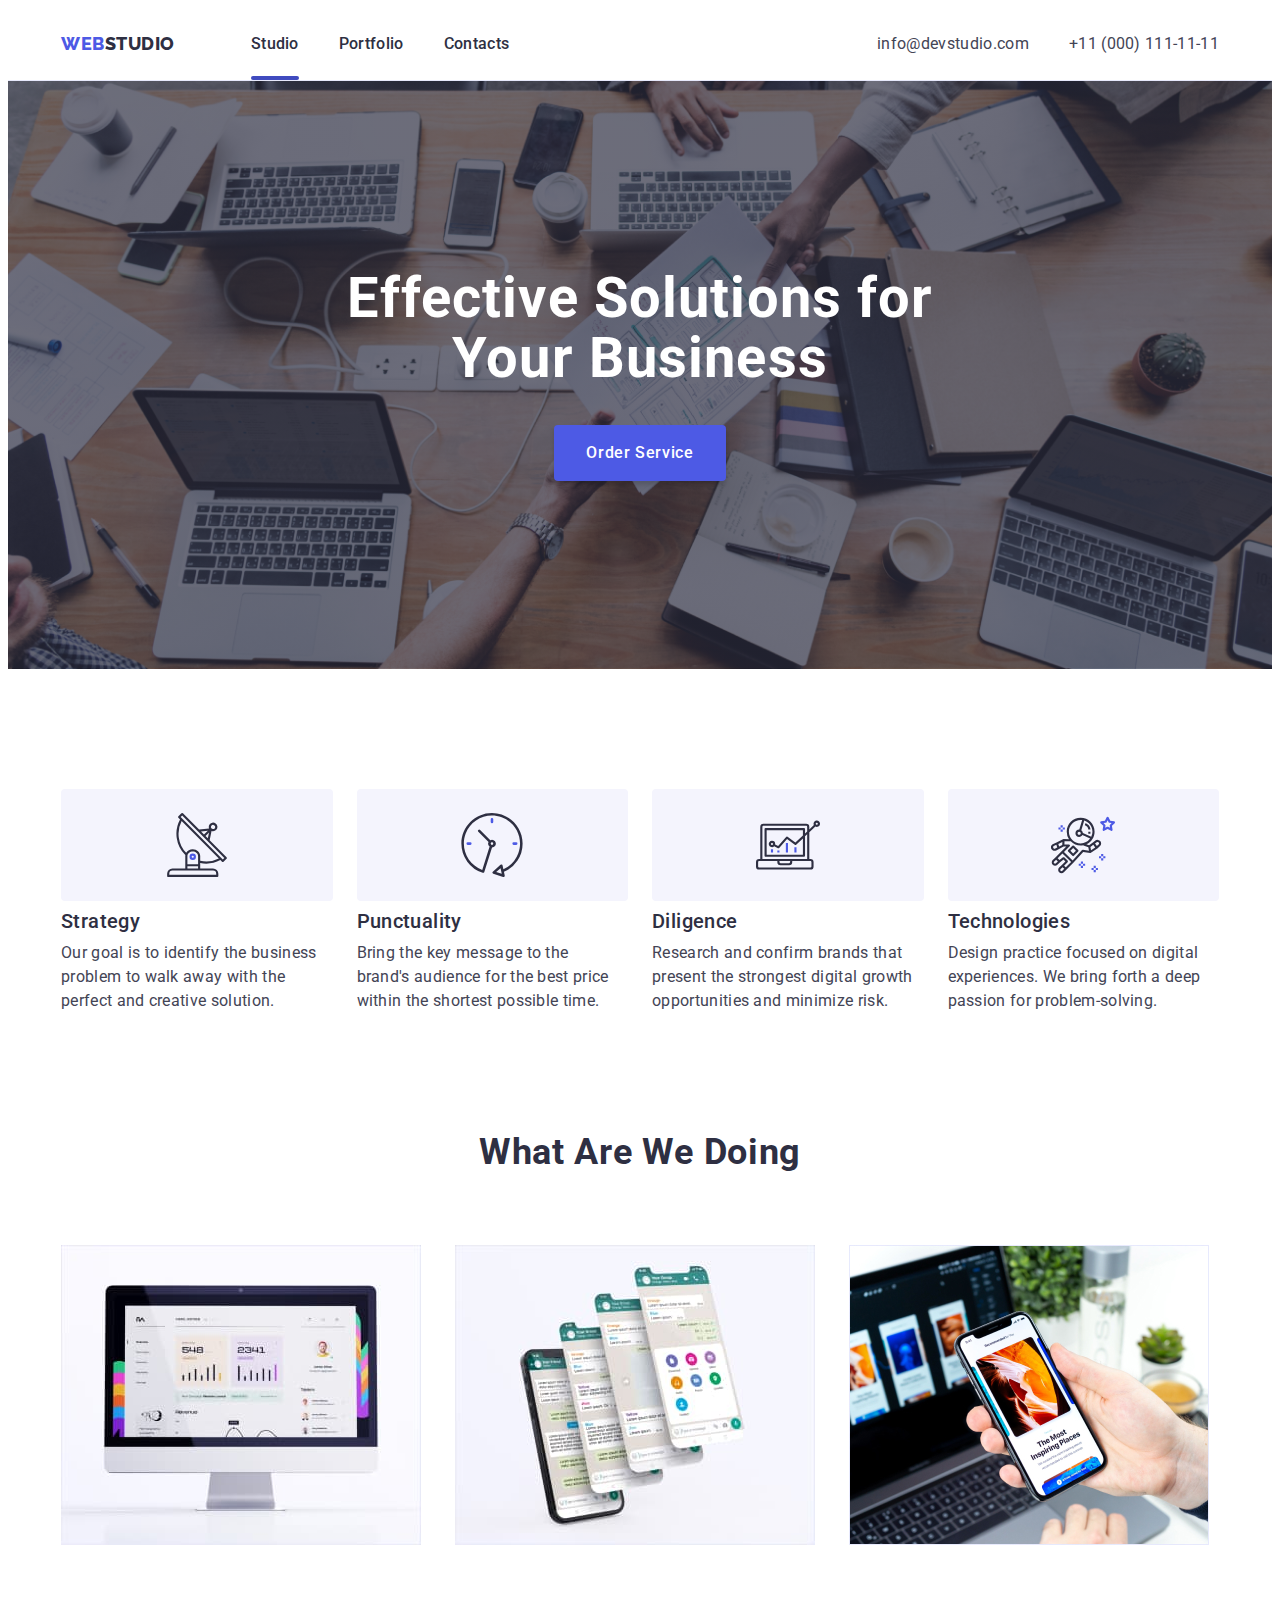
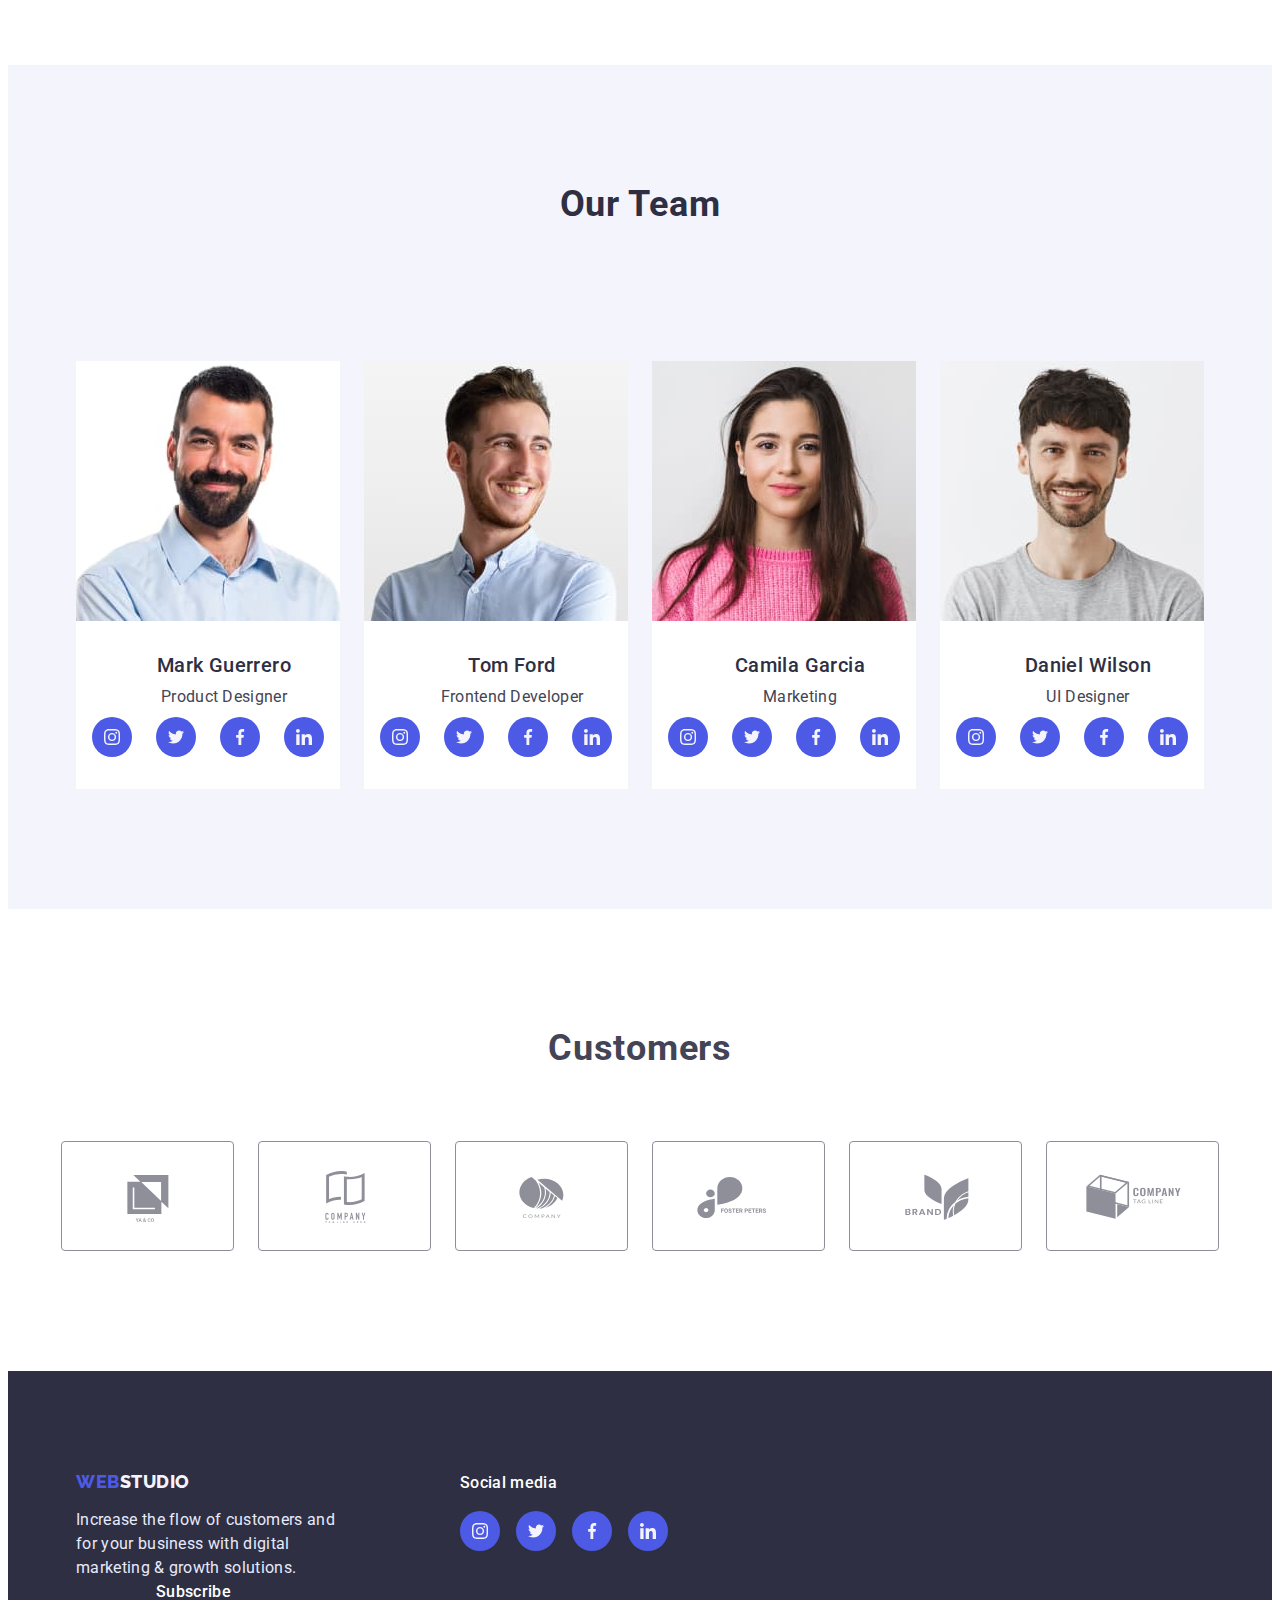
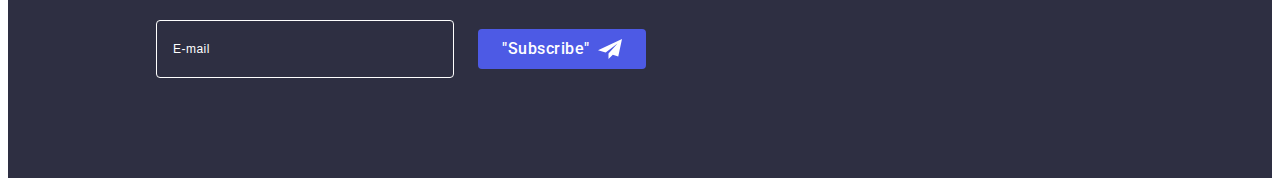
<file: index.html>
<!DOCTYPE html>
<html lang="en">

<head>
    <meta charset="UTF-8">
    <meta http-equiv="X-UA-Compatible" content="IE=edge">
    <meta name="viewport" content="width=device-width, initial-scale=1.0">
    <title>WebStudio</title>
    <link rel="preconnect" href="https://fonts.googleapis.com">
    <link rel="preconnect" href="https://fonts.gstatic.com" crossorigin>
    <link
        href="https://fonts.googleapis.com/css2?family=Raleway:wght@800&family=Roboto:wght@400;500;700;900&display=swap"
        rel="stylesheet" />
    <link rel="stylesheet" href="https://cdnjs.cloudflare.com/ajax/libs/modern-normalize/1.1.0/modern-normalize.min.css"
        integrity="sha512-wpPYUAdjBVSE4KJnH1VR1HeZfpl1ub8YT/NKx4PuQ5NmX2tKuGu6U/JRp5y+Y8XG2tV+wKQpNHVUX03MfMFn9Q=="
        crossorigin="anonymous" referrerpolicy="no-referrer" />
    <link href="./css/styles.css" rel="stylesheet">
    <link href="./css/media.css" rel="stylesheet">
</head>

<body>
    <header class="header">
        <div class="conteiner header-conteiner">
            <nav class="header-nav">
                <a class="logo-web link" href="./index.html">Web<span class="logo-studio">Studio</span></a>
                <ul class="header-list list ">
                    <li class="header-link link ">
                        <a class="pages link line" href="./index.html">Studio</a>
                    </li>
                    <li class="header-link link ">
                        <a class="pages link" href="./portfolio.html">Portfolio</a>
                    </li>
                    <li class="header-link link ">
                        <a class="pages link" href="">Contacts</a>
                    </li>
                </ul>
            </nav>
            <address class="header-list">

                <ul class="header-address-list list">
                    <li class="header-address">
                        <a class="header-item link" href="mailto:info@devstudio.com">info@devstudio.com</a>
                    </li>
                    <li class="header-address-">
                        <a class="header-item link" href="tel:+110001111111">+11 (000) 111-11-11</a>
                    </li>
                </ul>

            </address>
            <button type="button" class="js-open-menu js-open">
                <svg class="menu-open-icon" width="32" height="22">
                    <use href="./images/hw4.svg#icon-mob-menu"></use>
                </svg>
            </button>
        </div>
        <div class="mob-menu js-menu-container">
            <button type="button" class="menu-close-btn js-close-menu">
                <svg class="menu-close-icon" width="24" height="24">
                    <use href="./images/hw4.svg#icon-x"></use>
                </svg>
            </button>
            <ul class="mob-menu-list list ">
                <li class="mob-menu-link link ">
                    <a class="mob-menu-pages link" href="./index.html">Studio</a>
                </li>
                <li class="mob-menu-link link ">
                    <a class="mob-menu-pages link" href="./portfolio.html">Portfolio</a>
                </li>
                <li class="mob-menu-link link ">
                    <a class="mob-menu-pages link" href="">Contacts</a>
                </li>
            </ul>

            <div>
                <ul class="mob-menu-address-list list">

                    <li class="mob-menu-address">
                        <a class="mob-menu-item-tel link" href="tel:+110001111111">+11 (000) 111-11-11</a>
                    </li>
                    <li class="mob-menu-address">
                        <a class="mob-menu-item-mail link" href="mailto:info@devstudio.com">info@devstudio.com</a>
                    </li>
                </ul>
                <ul class="mob-menu-soc-list list">
                    <li class="mob-menu-soc-item">
                        <a href="" class="mob-menu-soc-link link">
                            <svg width="16" height="16" class="mob-menu-soc-icon">
                                <use href="./images/hw4.svg#icon-instagram"></use>
                            </svg>
                        </a>
                    </li>
                    <li class="mob-menu-soc-item">
                        <a href="" class="mob-menu-soc-link link">
                            <svg width="16" height="16" class="mob-menu-soc-icon">
                                <use href="./images/hw4.svg#icon-twitter"></use>
                            </svg>
                        </a>
                    </li>
                    <li class="mob-menu-soc-item">
                        <a href="" class="mob-menu-soc-link link">
                            <svg width="16" height="16" class="mob-menu-soc-icon">
                                <use href="./images/hw4.svg#icon-facebook"></use>
                            </svg>
                        </a>
                    </li>
                    <li class="mob-menu-soc-item">
                        <a href="" class="mob-menu-soc-link link">
                            <svg width="16" height="16" class="mob-menu-soc-icon">
                                <use href="./images/hw4.svg#icon-linkedin"></use>
                            </svg>
                        </a>
                    </li>
                </ul>
            </div>
        </div>
    </header>

    <main>
        <section class="hero">
            <div class="conteiner hero-conteiner">
                <h1 class="hero-title">Effective Solutions for Your Business</h1>
                <button class="hero-btn" data-modal-open type="button">Order Service</button>
            </div>
        </section>
        <section class="advantage section">
            <div class="conteiner advantage-conteiner">
                <h2 hidden class="advantage">advantage</h2>
                <ul class="advantage-list list">
                    <li class="advantage-item list ">
                        <div class="advantage-box">
                            <svg width="64" height="64" class="advantage-icon">
                                <use href="./images/hw4.svg#icon-advantage1"></use>
                            </svg>
                        </div>
                        <h3 class="advantage-title">Strategy</h3>
                        <p class="advantage-text">Our goal is to identify the business
                            problem to walk away with the perfect and creative solution.</p>
                    </li>
                    <li class="advantage-item list">
                        <div class="advantage-box">
                            <svg width="64" height="64">
                                <use href="./images/hw4.svg#icon-advantage3"></use>
                            </svg>
                        </div>
                        <h3 class="advantage-title">Punctuality</h3>
                        <p class="advantage-text"> Bring the key message to the brand's audience for the best price
                            within
                            the shortest possible
                            time.
                        </p>
                    </li>
                    <li class="advantage-item list">
                        <div class="advantage-box">
                            <svg width="64" height="64">
                                <use href="./images/hw4.svg#icon-advantage4"></use>
                            </svg>
                        </div>
                        <h3 class="advantage-title">Diligence</h3>
                        <p class="advantage-text">Research and confirm brands that present the strongest digital
                            growth
                            opportunities and minimize
                            risk.
                        </p>
                    </li>

                    <li class="advantage-item list">
                        <div class="advantage-box">
                            <svg width="64" height="64">
                                <use href="./images/hw4.svg#icon-advantage2"></use>
                            </svg>
                        </div>
                        <h3 class="advantage-title">Technologies</h3>
                        <p class="advantage-text">Design practice focused on digital experiences. We bring forth a
                            deep
                            passion for
                            problem-solving.
                        </p>
                    </li>
                </ul>
            </div>
        </section>
        <section class="our-work section">
            <div class="conteiner">
                <h2 class="our-work-title">What are we doing</h2>

                <ul class="our-work list">
                    <li class="our-work-item">
                        <picture>
                            <source srcset="./images/img1.jpg 1x, /images/img1-2x-min.jpg 2x"
                                media="(min-width: 1158px)" />
                        </picture>
                        <img src="./images/img1.jpg" alt="monitor" width="360" height="300">
                    </li>
                    <li class="our-work-item">
                        <picture>
                            <source srcset="./images/img2.jpg 1x, /images/img2-2x-min.jpg 2x"
                                media="(min-width: 1158px)" />
                        </picture>
                        <img src="./images/img2.jpg" alt="picture with phone" width="360" height="300">
                    </li>
                    <li class="our-work-item">
                        <picture>
                            <source srcset="./images/img3.jpg 1x, /images/img3-2x-min.jpg 2x"
                                media="(min-width: 1158px)" />
                        </picture>
                        <img src="./images/img3.jpg" alt="smartphone and computer" width="360" height="300">
                    </li>
                </ul>
            </div>
        </section>
        <section class="team section">
            <div class="team conteiner">
                <h2 class="team-title">Our Team</h2>
                <ul class="team-list list">
                    <li class="team-item">
                        <img src="./images/img4.jpg" alt="Product Designer" width="264" height="260">
                        <div class="team-card-text">
                            <h3 class="team-caption">Mark Guerrero</h3>
                            <p class="team-text">Product Designer</p>
                            <ul class="team-soc-list list">
                                <li class="team-soc-item">
                                    <a href="" class="team-soc-link link">
                                        <svg width="16" height="16" class="team-soc-icon">
                                            <use href="./images/hw4.svg#icon-instagram"></use>
                                        </svg>
                                    </a>
                                </li>
                                <li class="team-soc-item">
                                    <a href="" class="team-soc-link link">
                                        <svg width="16" height="16" class="team-soc-icon">
                                            <use href="./images/hw4.svg#icon-twitter"></use>
                                        </svg>
                                    </a>
                                </li>
                                <li class="team-soc-item">
                                    <a href="" class="team-soc-link link">
                                        <svg width="16" height="16" class="team-soc-icon">
                                            <use href="./images/hw4.svg#icon-facebook"></use>
                                        </svg>
                                    </a>
                                </li>
                                <li class="team-soc-item">
                                    <a href="" class="team-soc-link link">
                                        <svg width="16" height="16" class="team-soc-icon">
                                            <use href="./images/hw4.svg#icon-linkedin"></use>
                                        </svg>
                                    </a>
                                </li>
                            </ul>
                        </div>
                    </li>
                    <li class="team-item">
                        <img src="./images/img5.jpg" alt="Frontend Developer" width="264" height="260">
                        <div class="team-card-text">
                            <h3 class="team-caption">Tom Ford</h3>
                            <p class="team-text">Frontend Developer</p>
                            <ul class="team-soc-list list">
                                <li class="team-soc-item">
                                    <a href="" class="team-soc-link link">
                                        <svg width="16" height="16" class="team-soc-icon">
                                            <use href="./images/hw4.svg#icon-instagram"></use>
                                        </svg>
                                    </a>
                                </li>
                                <li class="team-soc-item">
                                    <a href="" class="team-soc-link link">
                                        <svg width="16" height="16" class="team-soc-icon">
                                            <use href="./images/hw4.svg#icon-twitter"></use>
                                        </svg>
                                    </a>
                                </li>
                                <li class="team-soc-item">
                                    <a href="" class="team-soc-link link">
                                        <svg width="16" height="16" class="team-soc-icon">
                                            <use href="./images/hw4.svg#icon-facebook"></use>
                                        </svg>
                                    </a>
                                </li>
                                <li class="team-soc-item">
                                    <a href="" class="team-soc-link link">
                                        <svg width="16" height="16" class="team-soc-icon">
                                            <use href="./images/hw4.svg#icon-linkedin"></use>
                                        </svg>
                                    </a>
                                </li>
                            </ul>
                        </div>
                    </li>
                    <li class="team-item">
                        <img src="./images/img6.jpg" alt="Marketing" width="264" height="260">
                        <div class="team-card-text">
                            <h3 class="team-caption">Camila Garcia</h3>
                            <p class="team-text">Marketing</p>
                            <ul class="team-soc-list list">
                                <li class="team-soc-item">
                                    <a href="" class="team-soc-link link">
                                        <svg width="16" height="16" class="team-soc-icon">
                                            <use href="./images/hw4.svg#icon-instagram"></use>
                                        </svg>
                                    </a>
                                </li>
                                <li class="team-soc-item">
                                    <a href="" class="team-soc-link link">
                                        <svg width="16" height="16" class="team-soc-icon">
                                            <use href="./images/hw4.svg#icon-twitter"></use>
                                        </svg>
                                    </a>
                                </li>
                                <li class="team-soc-item">
                                    <a href="" class="team-soc-link link">
                                        <svg width="16" height="16" class="team-soc-icon">
                                            <use href="./images/hw4.svg#icon-facebook"></use>
                                        </svg>
                                    </a>
                                </li>
                                <li class="team-soc-item">
                                    <a href="" class="team-soc-link link">
                                        <svg width="16" height="16" class="team-soc-icon">
                                            <use href="./images/hw4.svg#icon-linkedin"></use>
                                        </svg>
                                    </a>
                                </li>
                            </ul>
                        </div>
                    </li>
                    <li class="team-item">
                        <img src="./images/img7.jpg" alt="UI Designer" width="264" height="260">
                        <div class="team-card-text">
                            <h3 class="team-caption">Daniel Wilson</h3>
                            <p class="team-text">UI Designer</p>
                            <ul class="team-soc-list list">
                                <li class="team-soc-item">
                                    <a href="" class="team-soc-link link">
                                        <svg width="16" height="16" class="team-soc-icon">
                                            <use href="./images/hw4.svg#icon-instagram"></use>
                                        </svg>
                                    </a>
                                </li>
                                <li class="team-soc-item">
                                    <a href="" class="team-soc-link link">
                                        <svg width="16" height="16" class="team-soc-icon">
                                            <use href="./images/hw4.svg#icon-twitter"></use>
                                        </svg>
                                    </a>
                                </li>
                                <li class="team-soc-item">
                                    <a href="" class="team-soc-link link">
                                        <svg width="16" height="16" class="team-soc-icon">
                                            <use href="./images/hw4.svg#icon-facebook"></use>
                                        </svg>
                                    </a>
                                </li>
                                <li class="team-soc-item">
                                    <a href="" class="team-soc-link link">
                                        <svg width="16" height="16" class="team-soc-icon">
                                            <use href="./images/hw4.svg#icon-linkedin"></use>
                                        </svg>
                                    </a>
                                </li>
                            </ul>
                        </div>
                    </li>
                </ul>
            </div>
        </section>
        <section class="customers section">
            <div class="conteiner">
                <h2 class="customers-title">Customers</h2>
                <ul class="customers-list list">

                    <li class="customers-item">
                        <a class="customers-link link" href="">
                            <svg class="customers-icon" width="104" height="56">
                                <use href="./images/hw4.svg#icon-logo2c"></use>
                            </svg>

                        </a>
                    </li>
                    <li class="customers-item">
                        <a class="customers-link link" href="">
                            <svg class="customers-icon" width="104" height="56">
                                <use href="./images/hw4.svg#icon-logo3c"></use>
                            </svg>

                        </a>
                    </li>
                    <li class="customers-item">
                        <a class="customers-link link" href="">
                            <svg class="customers-icon" width="104" height="56">
                                <use href="./images/hw4.svg#icon-logo4c"></use>
                            </svg>

                        </a>
                    </li>
                    <li class="customers-item">
                        <a class="customers-link link" href="">
                            <svg class="customers-icon" width="104" height="56">
                                <use href="./images/hw4.svg#icon-logo5c"></use>
                            </svg>

                        </a>
                    </li>
                    <li class="customers-item">
                        <a class="customers-link link" href="">
                            <svg class="customers-icon" width="104" height="56">
                                <use href="./images/hw4.svg#icon-logo6c"></use>
                            </svg>

                        </a>
                    </li>
                    <li class="customers-item">
                        <a class="customers-link link" href="">
                            <svg class="customers-icon" width="104" height="56">
                                <use href="./images/hw4.svg#icon-logo7c"></use>
                            </svg>

                        </a>
                    </li>


                </ul>
            </div>
        </section>
    </main>

    <footer class="footer">
        <div class="conteiner footer-conteiner">
            <div class="footer-logo-box ">
                <a class="footer-logo-web link" href="./index.html">Web<span
                        class="footer-logo-studio link">Studio</span>
                </a>
                <p class="footer-text">Increase the flow of customers and <br> for your business with digital <br>
                    marketing & growth solutions.
                </p>
            </div>
            <div class="footer-social">
                <p class="footer-social-text">Social media</p>
                <ul class="footer-social-list list">
                    <li class="footer-social-item">
                        <a class="footer-social-link link" href="">
                            <svg class="footer-social-icon" width="16" height="16">
                                <use href="./images/hw4.svg#icon-instagram"></use>
                            </svg>
                        </a>
                    </li>
                    <li class="footer-social-item">
                        <a class="footer-social-link link" href="">
                            <svg class="footer-social-icon" width="16" height="16">
                                <use href="./images/hw4.svg#icon-twitter"></use>
                            </svg>
                        </a>
                    </li>
                    <li class="footer-social-item">
                        <a class="footer-social-link link" href="">
                            <svg class="footer-social-icon" width="16" height="16">
                                <use href="./images/hw4.svg#icon-facebook"></use>
                            </svg>
                        </a>
                    </li>
                    <li class="footer-social-item">
                        <a class="footer-social-link link" href="">
                            <svg class="footer-social-icon" width="16" height="16">
                                <use href="./images/hw4.svg#icon-linkedin"></use>
                            </svg>
                        </a>
                    </li>
                </ul>
            </div>
            <div class="footer-wrap">
                <p class="footer-title">Subscribe</p>
                <form class="footer-form">
                    <input type="email" class="footer-input" placeholder="E-mail" name="subscribe-email">

                    <button type="submit" class="footer-button">
                        <span class="footer-btn-text">"Subscribe"</span>
                        <svg class="footer-button-icon" width="24" height="24">
                            <use href="./images/icons.svg.svg#icon-airplane"></use>
                        </svg>
                    </button>
                </form>

            </div>
        </div>
    </footer>

    <div class="backdrop is-hidden" data-modal>
        <div class="modal">
            <button type="button" class="button-close" data-modal-close>
                <svg class="modal-close-X" width="24" height="24">
                    <use href="./images/hw4.svg#icon-x"></use>
                </svg>
            </button>
            <p class="modal-title">Leave your contacts and we will call you back</p>
            <form class="modal-form">
                <div class="modal-field">
                    <label for="user-name" class="modal-label-text">Name</label>
                    <div class="input-wrap">
                        <input type="text" class="modal-input" placeholder="" name="user-name" id="user-name" />
                        <svg class="modal-input-icon" width="18" height="18">
                            <use href="./images/icons.svg.svg#icon-name"></use>
                        </svg>
                    </div>
                </div>
                <div class="modal-field">
                    <label for="user-phone" class="modal-label-text">Phone</label>
                    <div class="input-wrap">
                        <input type="text" class="modal-input" placeholder="" name="user-phone" id="user-phone" />
                        <svg class="modal-input-icon" width="18" height="18">
                            <use href="./images/icons.svg.svg#icon-phone"></use>
                        </svg>
                    </div>
                </div>
                <div class="modal-field">
                    <label for="user-email" class="modal-label-text">Email</label>
                    <div class="input-wrap">
                        <input type="email" class="modal-input" placeholder="" name="user-email" id="user-email" />
                        <svg class="modal-input-icon" width="18" height="18">
                            <use href="./images/icons.svg.svg#icon-email"></use>
                        </svg>
                    </div>
                </div>
                <div class="modal-field">
                    <label for="user-comment" class="modal-label-text">Comment</label>
                    <textarea class="modal-textarea" name="user-comment" id="user-comment"
                        placeholder="Text input"></textarea>
                </div>
                <div class="modal-field">
                    <input type="checkbox" name="user-privacy" id="user-privacy" class="modal-check m-i-visually-hidden"
                        value="true" />
                    <label for="user-privacy" id="Privacy-Policy" class="consent-text">
                        I accept the terms and conditions of the
                        <a class="consent-item" href="">Privacy Policy</a>
                    </label>
                </div>
                <button type="submit" class="modal-btn">Send</button>
            </form>
        </div>
    </div>
    <script src="./js/modal.js"></script>
    <script src="./js/mobile-menu.js"></script>
</body>


</html>
</file>
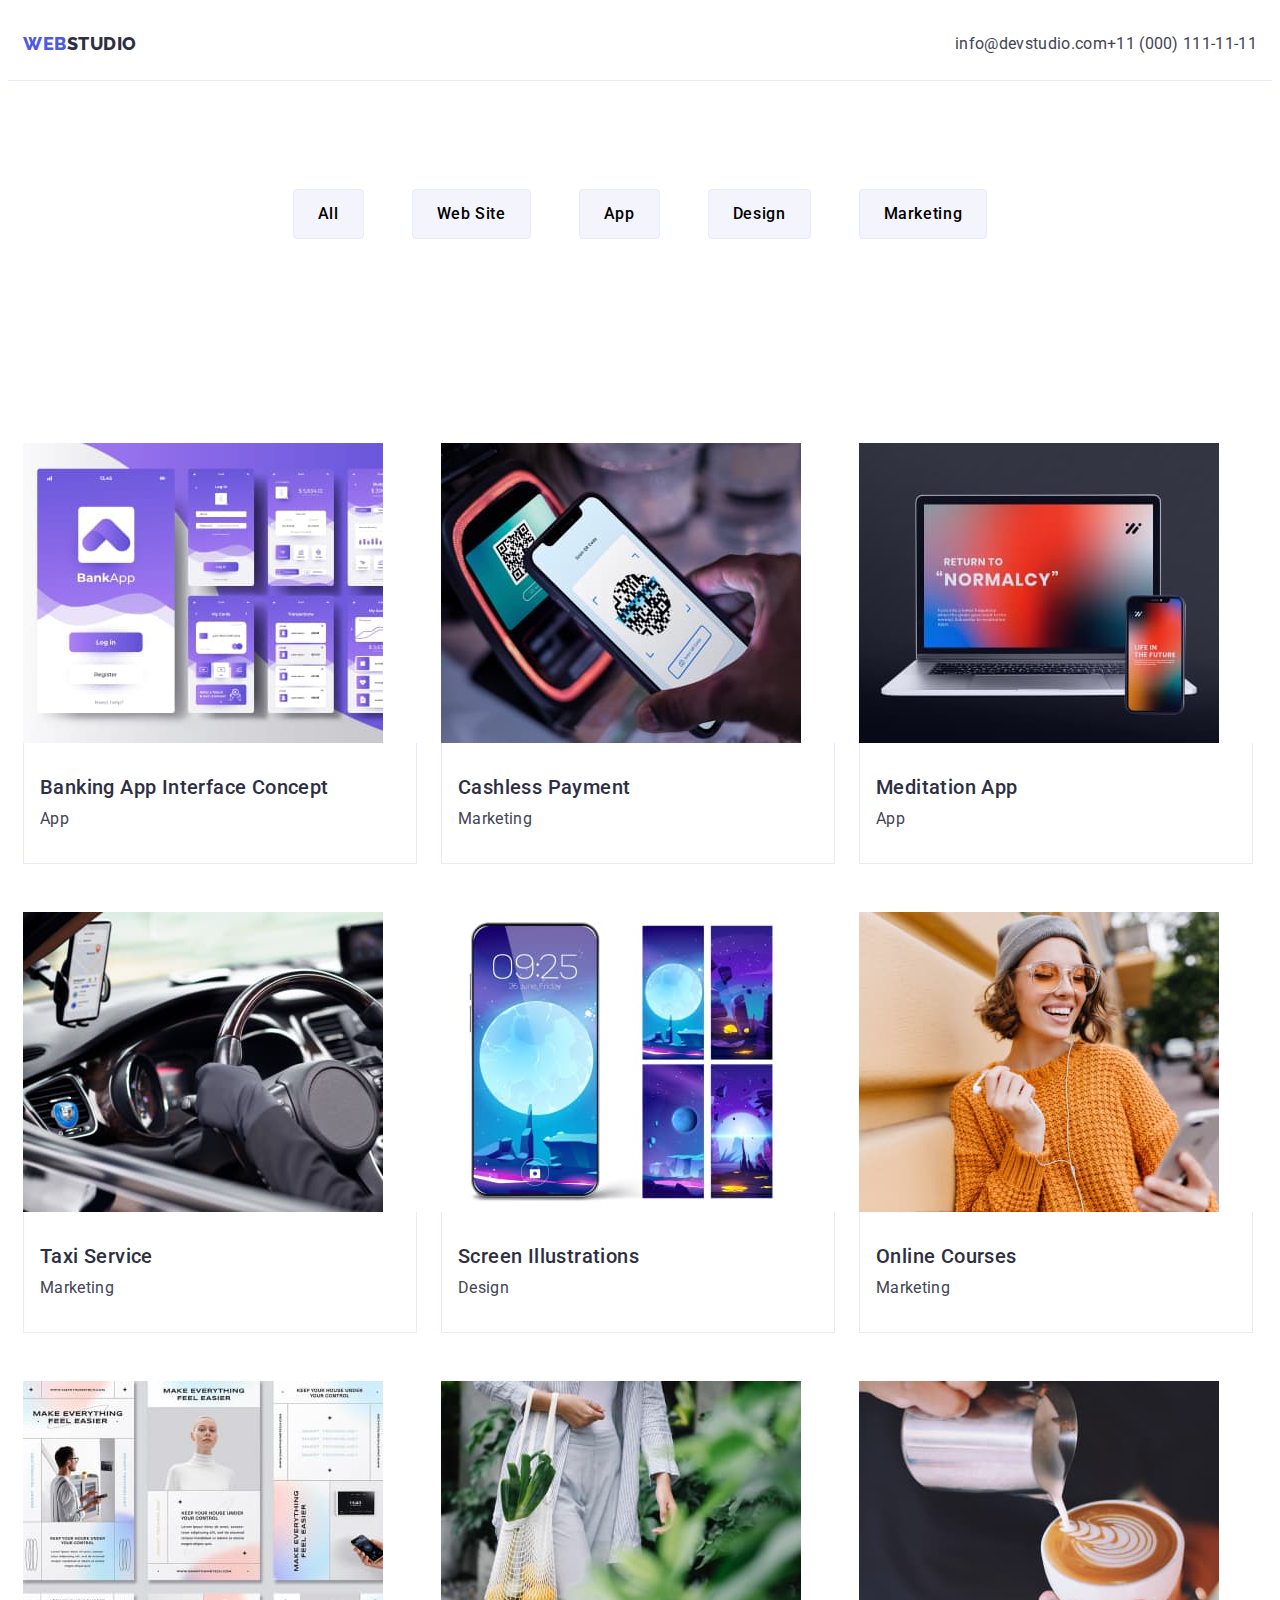
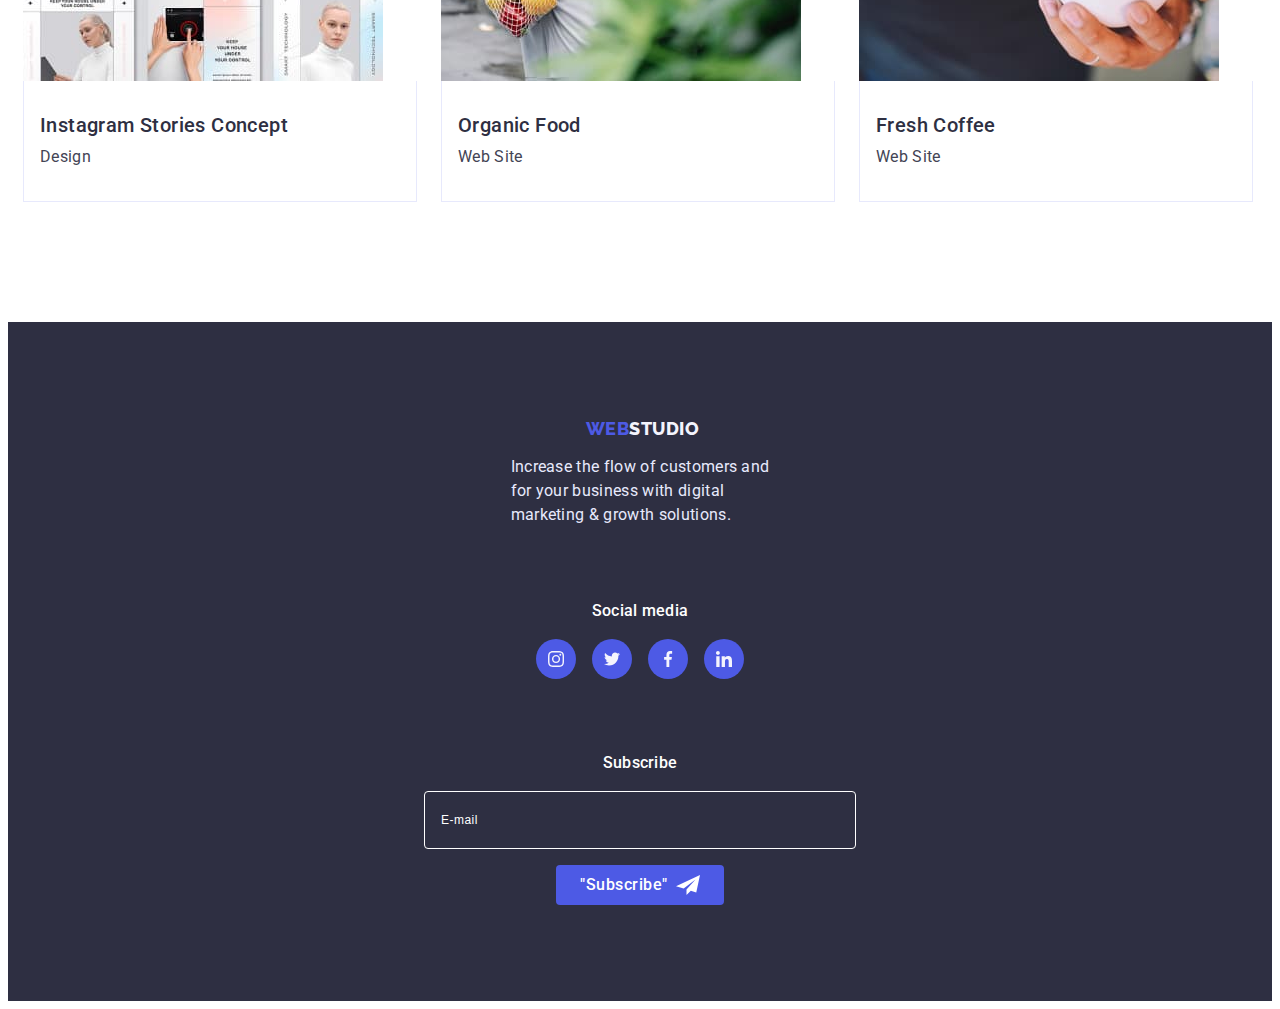
<file: portfolio.html>
<!DOCTYPE html>
<html lang="en">

<head>
    <meta charset="UTF-8">
    <meta http-equiv="X-UA-Compatible" content="IE=edge">
    <meta name="viewport" content="width=device-width, initial-scale=1.0">
    <title>WebStudio</title>
    <link rel="preconnect" href="https://fonts.googleapis.com">
    <link rel="preconnect" href="https://fonts.gstatic.com" crossorigin>
    <link
        href="https://fonts.googleapis.com/css2?family=Raleway:wght@800&family=Roboto:wght@400;500;700;900&display=swap"
        rel="stylesheet" />
    <link rel="stylesheet" href="https://cdnjs.cloudflare.com/ajax/libs/modern-normalize/1.1.0/modern-normalize.min.css"
        integrity="sha512-wpPYUAdjBVSE4KJnH1VR1HeZfpl1ub8YT/NKx4PuQ5NmX2tKuGu6U/JRp5y+Y8XG2tV+wKQpNHVUX03MfMFn9Q=="
        crossorigin="anonymous" referrerpolicy="no-referrer" />


    <link href="./css/styles.css" rel="stylesheet">
</head>

<header class="header">
    <div class="conteiner header-conteiner">
        <nav class="header-nav">
            <a class="logo-web link" href="./index.html">Web<span class="logo-studio">Studio</span></a>
            <ul class="header-list list">
                <li class="header-link link"><a class="pages link" href="./index.html">Studio</a></li>
                <li class="header-link link"><a class="pages link line" href="">Portfolio</a></li>
                <li class="header-link link"><a class="pages link" href="">Contacts</a></li>
            </ul>
        </nav>
        <address>
            <ul class="header-address-list list">
                <li class="header-address">
                    <a class="header-item link" href="mailto:info@devstudio.com">info@devstudio.com</a>
                </li>
                <li class="header-address">
                    <a class="header-item link" href="tel:+110001111111">+11 (000) 111-11-11</a>
                </li>
            </ul>
        </address>
    </div>
</header>
<main>
    <section class="conteiner portfolio-section">
        <div class="conteiner portfolio-filters-conteiner">
            <h1 class="portfolio-visually-hidden">Progects</h1>
            <ul class="portfolio-filters list">
                <li class="portfolio-filters-item"><button class="portfolio-filters-btn" type="button">All</button></li>
                <li class="portfolio-filters-item"><button class="portfolio-filters-btn" type="button">Web Site</button>
                </li>
                <li class="portfolio-filters-item"><button class="portfolio-filters-btn" type="button">App</button></li>
                <li class="portfolio-filters-item"><button class="portfolio-filters-btn" type="button">Design</button>
                </li>
                <li class="portfolio-filters-item"><button class="portfolio-filters-btn"
                        type="button">Marketing</button></li>
            </ul>
        </div>
    </section>
    <section class="conteiner portfolio-item-section">
        <ul class="portfolio-progect-list list">
            <li class="portfolio-item">
                <a class="portfolio-link link">
                    <div class="portfolio-top-wrap">
                        <img class="bank-app-img" src="./images/portf1.jpg" alt="bank app" width="360" height="300">
                        <p class="portfolio-cover-text">
                            14 Stylish and User-Friendly App Design Concepts · Task Manager App · Calorie Tracker App ·
                            Exotic Fruit Ecommerce App · Cloud Storage App
                        </p>
                    </div>
                    <div class="card-text">
                        <h2 class="title">Banking App Interface Concept</h2>
                        <p class="text">App</p>
                    </div>
                </a>
            </li>
            <li class="portfolio-item">
                <a class="portfolio-link link">
                    <div class="portfolio-top-wrap">
                        <img class="cashless-payment-img" src="./images/portf2.jpg" alt="qr code" width="360"
                            height="300">
                        <p class="portfolio-cover-text">
                            14 Stylish and User-Friendly App Design Concepts · Task Manager App · Calorie Tracker App ·
                            Exotic Fruit Ecommerce App · Cloud Storage App
                        </p>
                    </div>
                    <div class="card-text">
                        <h2 class="title">Cashless Payment</h2>
                        <p class="text">Marketing</p>
                    </div>
                </a>
            </li>
            <li class="portfolio-item">
                <a class="portfolio-link link">
                    <div class="portfolio-top-wrap">
                        <img class="meditaion-app-img" src="./images/portf3.jpg" alt="laptop" width="360" height="300">
                        <p class="portfolio-cover-text">
                            14 Stylish and User-Friendly App Design Concepts · Task Manager App · Calorie Tracker App ·
                            Exotic Fruit Ecommerce App · Cloud Storage App
                        </p>
                    </div>
                    <div class="card-text">
                        <h2 class="title">Meditation App</h2>
                        <p class="text">App</p>
                    </div>
                </a>
            </li>

            <li class="portfolio-item">
                <a class="portfolio-link link">
                    <div class="portfolio-top-wrap">
                        <img class="taxi-service-img" src="./images/portf4.jpg" alt="steering wheel" width="360"
                            height="300">
                        <p class="portfolio-cover-text">
                            14 Stylish and User-Friendly App Design Concepts · Task Manager App · Calorie Tracker App ·
                            Exotic Fruit Ecommerce App · Cloud Storage App
                        </p>
                    </div>
                    <div class="card-text">
                        <h2 class="title">Taxi Service</h2>
                        <p class="text">Marketing</p>
                    </div>
                </a>
            </li>
            <li class="portfolio-item">
                <a class="portfolio-link link">
                    <div class="portfolio-top-wrap">
                        <img class="screen-illustrations-img" src="./images/portf5.jpg" alt="screen phone" width="360"
                            height="300">
                        <p class="portfolio-cover-text">
                            14 Stylish and User-Friendly App Design Concepts · Task Manager App · Calorie Tracker App ·
                            Exotic Fruit Ecommerce App · Cloud Storage App
                        </p>
                    </div>
                    <div class="card-text">
                        <h2 class="title">Screen Illustrations</h2>
                        <p class="text">Design</p>
                    </div>
                </a>
            </li>
            <li class="portfolio-item">
                <a class="portfolio-link link">
                    <div class="portfolio-top-wrap">
                        <img class="online-courses-img" src="./images/portf6.jpg" alt="girl in orange sweater"
                            width="360" height="300">
                        <p class="portfolio-cover-text">
                            14 Stylish and User-Friendly App Design Concepts · Task Manager App · Calorie Tracker App ·
                            Exotic Fruit Ecommerce App · Cloud Storage App
                        </p>
                    </div>
                    <div class="card-text">
                        <h2 class="title">Online Courses</h2>
                        <p class="text">Marketing</p>
                    </div>
                </a>
            </li>
            <li class="portfolio-item">
                <a class="portfolio-link link">
                    <div class="portfolio-top-wrap">
                        <img src="./images/portf7.jpg" alt="many pictures" width="360" height="300">
                        <p class="portfolio-cover-text">
                            14 Stylish and User-Friendly App Design Concepts · Task Manager App · Calorie Tracker App ·
                            Exotic Fruit Ecommerce App · Cloud Storage App
                        </p>
                    </div>
                    <div class="card-text">
                        <h2 class="title">Instagram Stories Concept</h2>
                        <p class="text">Design</p>
                    </div>
                </a>
            </li>
            <li class="portfolio-item">
                <a class="portfolio-link link">
                    <div class="portfolio-top-wrap">
                        <img class="organic-food-img" src="./images/portf8.jpg" alt="groceries in a bag" width="360"
                            height="300">
                        <p class="portfolio-cover-text">
                            14 Stylish and User-Friendly App Design Concepts · Task Manager App · Calorie Tracker App ·
                            Exotic Fruit Ecommerce App · Cloud Storage App
                        </p>
                    </div>
                    <div class="card-text">
                        <h2 class="title">Organic Food</h2>
                        <p class="text">Web Site</p>
                    </div>
                </a>
            </li>
            <li class="portfolio-item">
                <a class="portfolio-link link">
                    <div class="portfolio-top-wrap">
                        <img class="fresh-coffee-img" src="./images/portf9.jpg" alt="cappuccino" width="360"
                            height="300">
                        <p class="portfolio-cover-text">
                            14 Stylish and User-Friendly App Design Concepts · Task Manager App · Calorie Tracker App ·
                            Exotic Fruit Ecommerce App · Cloud Storage App
                        </p>
                    </div>
                    <div class="card-text">
                        <h2 class="title">Fresh Coffee</h2>
                        <p class="text">Web Site</p>
                    </div>
                </a>
            </li>
        </ul>
    </section>
</main>

<footer class="footer">
    <div class="conteiner footer-conteiner">
        <div class="footer-logo-box ">
            <a class="footer-logo-web link" href="./index.html">Web<span class="footer-logo-studio link">Studio</span>
            </a>
            <p class="footer-text">Increase the flow of customers and <br> for your business with digital <br>
                marketing
                &
                growth
                solutions.
            </p>
        </div>
        <div class="footer-social">
            <p class="footer-social-text">Social media</p>
            <ul class="footer-social-list list">
                <li class="footer-social-item">
                    <a class="footer-social-link link" href="">
                        <svg class="footer-social-icon" width="16" height="16">
                            <use href="./images/hw4.svg#icon-instagram"></use>
                        </svg>
                    </a>
                </li>
                <li class="footer-social-item">
                    <a class="footer-social-link link" href="">
                        <svg class="footer-social-icon" width="16" height="16">
                            <use href="./images/hw4.svg#icon-twitter"></use>
                        </svg>
                    </a>
                </li>
                <li class="footer-social-item">
                    <a class="footer-social-link link" href="">
                        <svg class="footer-social-icon" width="16" height="16">
                            <use href="./images/hw4.svg#icon-facebook"></use>
                        </svg>
                    </a>
                </li>
                <li class="footer-social-item">
                    <a class="footer-social-link link" href="">
                        <svg class="footer-social-icon" width="16" height="16">
                            <use href="./images/hw4.svg#icon-linkedin"></use>
                        </svg>
                    </a>
                </li>
            </ul>
        </div>
        <div class="footer-wrap">
            <p class="footer-title">Subscribe</p>
            <form class="footer-form">
                <input type="email" class="footer-input" placeholder="E-mail" name="subscribe-email">

                <button type="submit" class="footer-button">
                    <span class="footer-btn-text">"Subscribe"</span>
                    <svg class="footer-button-icon" width="24" height="24">
                        <use href="./images/icons.svg.svg#icon-airplane"></use>
                    </svg>
                </button>
            </form>

        </div>
    </div>


</footer>




</html>
</file>
<file: css/styles.css>
:root {
    --color-iris: #4D5AE5;
    --color-ocean: #404BBF;
    --color-navy-blue: #2E2F42;
    --color-green: #31D0AA;
    --color-slate: #434455;
    --color-light-slate: #8E8F99;
    --color-cornflower: #E7E9FC;
    --color-cloud: #F4F4FD;
    --color-grey: #2E2F42;
    --color-wite: #FFFFFF;
    --color-md-bc: #FCFCFC;

}

body {
    font-family: "Roboto", sans-serif;
    color: var(--color-slate);

}

p,
h1,
h2,
h3,
h4,
h5,
h6,
ul {
    margin: 0;
    padding: 0;
}


img {
    display: block;
    max-width: 100%;
    height: auto;
}

.section {
    padding: 96px 0;
}


button {
    font-family: inherit;
}

address {
    font-style: normal;
}

.conteiner {
    max-width: 100%;
    padding-left: 15px;
    padding-right: 15px;
    margin: 0 auto;
}

/*------HEADER------*/
.header {
    background-color: var(--color-wite);
    padding-top: 24px;
    padding-bottom: 24px;
    border-bottom: 1px solid var(--color-cornflower);

}

.header-list {
    display: none;
    align-items: center;
    gap: 40px;

}

.header-conteiner {
    display: flex;
    align-items: center;
}

.header-nav {
    display: inline-flex;
    align-items: center;
    margin-right: auto;
}

.logo-web {
    margin-right: 76px;
}

.header-address-list {
    display: flex;
    align-items: center;
}

/*-----MOB-MENU----*/

.menu-open-btn {
    border: none;
    background-color: transparent;
    width: 32px;
    height: 22px;
}

.mob-menu {
    position: fixed;
    top: 0;
    width: 100%;
    height: 100%;
    background-color: var(--color-wite);
    z-index: 1;
    padding-top: 80px;
    padding-bottom: 40px;
    padding-left: 40px;
    padding-right: 24px;
    display: flex;
    flex-direction: column;
    justify-content: space-between;
    pointer-events: none;
    transform: translateX(100%);
    transition: transform 250ms cubic-bezier(0.4, 0, 0.2, 1), visibility 250ms cubic-bezier(0.4, 0, 0.2, 1);
}


.mob-menu.is-open {
    visibility: visible;
    pointer-events: auto;
    transform: translateX(0);
}

.js-open {
    display: flex;
    border: none;
    background-color: transparent;

}

.menu-close-btn {
    position: absolute;
    top: 0;
    right: 0;
    width: 24px;
    height: 24px;
    margin-top: 24px;
    margin-right: 24px;
    margin-bottom: 32px;
    background-color: transparent;
    border: 1px solid rgba(0, 0, 0, 0.1);
    border-radius: 50%;
    display: flex;
    justify-content: center;
    align-items: center;

}

.menu-open-icon {
    stroke: var(--color-grey);
}

.mob-menu-list {
    margin-bottom: auto;
}

.mob-menu-link:not(:last-child) {
    margin-bottom: 40px;
}

.mob-menu-pages {
    font-weight: 700;
    font-size: 36px;
    line-height: 1.11;
    letter-spacing: 0.02em;
    color: var(--color-navy-blue)
}

.mob-menu-address-list {}

.mob-menu-address {}

.mob-menu-item-tel {
    font-weight: 700;
    font-size: 36px;
    line-height: 1.11;
    letter-spacing: 0.02em;
    color: var(--color-iris);
}

.mob-menu-item-mail {
    font-weight: 500;
    font-size: 20px;
    line-height: 24px;
    letter-spacing: 0.02em;
    color: var(--color-slate)
}

.mob-menu-address:not(:last-child) {
    margin-bottom: 40px;
}

.mob-menu-soc-list {
    display: flex;
    flex-direction: row;
    justify-content: center;
    gap: 56px;
    margin-top: 48px;
    flex-wrap: wrap;
}

.mob-menu-soc-item {
    width: 40px;
    height: 40px;
}

.mob-menu-soc-link {
    width: 100%;
    height: 100%;
    border-radius: 50%;
    background-color: var(--color-iris);
    display: flex;
    align-items: center;
    justify-content: center;
}

.mob-menu-soc-icon {
    fill: var(--color-cloud);
}



/*--------LOGO-------*/

.logo-web {
    font-family: 'Raleway', sans-serif;
    font-style: normal;
    font-weight: 800;
    font-size: 18px;
    line-height: 1.17;
    letter-spacing: 0.03em;
    text-transform: uppercase;
    color: var(--color-iris)
}

.logo-studio {
    font-family: 'Raleway', sans-serif;
    font-style: normal;
    font-weight: 800;
    font-size: 18px;
    line-height: 1.17;
    letter-spacing: 0.03em;
    text-transform: uppercase;
    color: var(--color-navy-blue);
}

.link {
    text-decoration: none;
}

.list {
    list-style: none;
}

/*-----NAV-----*/

.pages {
    font-style: normal;
    font-weight: 500;
    font-size: 16px;
    line-height: 1.5;
    letter-spacing: 0.02em;
    color: var(--color-grey);
    display: flex;
    align-items: center;
    position: relative;
    transition: color 250ms;
    transition-timing-function: cubic-bezier(0.4, 0, 0.2, 1);

}

.line:after {
    content: "";
    position: absolute;
    width: 100%;
    height: 4px;
    top: 44px;
    left: 0;
    border-radius: 2px;
    background-color: var(--color-ocean);

}

.pages:hover {
    color: var(--color-ocean);

}

.pages:focus {
    color: var(--color-ocean);
}

.pages:hover::after {
    content: "";
    position: absolute;
    width: 100%;
    height: 4px;
    top: 44px;
    left: 0;
    border-radius: 2px;
    background-color: var(--color-ocean);

}

.pages:focus::after {
    content: "";
    position: absolute;
    width: 100%;
    height: 4px;
    top: 44px;
    left: 0;
    border-radius: 2px;
    background-color: var(--color-ocean);
}


/*-----ADDERESS-----*/

address {
    font-style: normal;
}

.header-item {

    font-size: 16px;
    line-height: 1.5;
    letter-spacing: 0.02em;
    color: var(--color-slate);
    gap: 40px;
    transition: color 250ms cubic-bezier(0.4, 0, 0.2, 1);

}

.header-item:hover,
.header-item:focus {
    color: var(--color-ocean);
}



/*-------HERO--------*/


.hero {
    max-width: 100%;
    background-color: var(--color-navy-blue);
    background-image: linear-gradient(rgba(46, 47, 66, 0.7),
            rgba(46, 47, 66, 0.7)),
        url(../images/s.hero-mob-min.jpg);
    background-repeat: no-repeat;
    background-position: center;
    background-size: cover;
    display: flex;
    align-items: center;
    padding-top: 112px;
    padding-bottom: 112px;
    margin: 0 auto;

}

.hero-conteiner {
    display: flex;
    flex-direction: column;
    align-items: center;
}

@media (min-device-pixel-ratio: 2),
(min-resolution: 192dpi),
(min-resolution: 2dppx) {
    .hero {
        background-image: linear-gradient(rgba(46, 47, 66, 0.7),
                rgba(46, 47, 66, 0.7)),
            url(../images/s.hero-mob-2x-min.jpg);
    }
}

.hero-title {
    font-size: 36px;
    margin-bottom: 72px;
    line-height: 1.11;
    text-align: center;
    letter-spacing: 0.02em;
    color: var(--color-wite);
    max-width: 320px;
}

.hero-btn {
    font-family: inherit;
    font-weight: 500;
    font-size: 16px;
    line-height: 1.5;
    letter-spacing: 0.04em;
    color: var(--color-wite);
    background-color: var(--color-iris);
    box-shadow: 0px 4px 4px rgba(0, 0, 0, 0.15);
    cursor: pointer;
    display: block;
    padding: 16px 32px;
    border-radius: 4px;
    margin: 0 auto;
    text-align: center;
    border: none;
    transition: background-color 250ms;
    transition-timing-function: cubic-bezier(0.4, 0, 0.2, 1);
}

.hero-btn:hover,
.hero-btn:focus {
    background-color: var(--color-ocean);

}


/*---------ADVANTAGE-----*/

.advantage {
    padding-bottom: 0px;
}


.advantage-list {
    display: flex;
    flex-wrap: wrap;
    align-items: center;
    gap: 24px;
}

.advantage-item {
    margin-bottom: 72px;
}

.advantage-box {
    display: none;
    justify-content: center;
    align-items: center;
    height: 112px;
    background: var(--color-cloud);
    border-radius: 4px;
    margin-bottom: 8px;
}

.advantage-title {
    margin-bottom: 8px;
    font-style: normal;
    font-weight: 500;
    font-size: 36px;
    line-height: 1.11;
    letter-spacing: 0.02em;
    color: var(--color-navy-blue);
    text-align: center;
}

.advantage-text {
    font-size: 16px;
    line-height: 1.5;
    letter-spacing: 0.02em;
    color: var(--color-slate)
}

/*------OUR WORK-----*/


.our-work-title {
    font-style: normal;
    font-weight: 700;
    font-size: 36px;
    line-height: 1.11;
    text-align: center;
    letter-spacing: 0.02em;
    text-transform: capitalize;
    color: var(--color-navy-blue);
    margin-bottom: 72px;
}

.our-work {
    display: none;
    align-items: center;
    gap: 24px;
}

.our-work-item {
    flex-basis: calc((100% - 48px) / 3);

}

/*----TEAM----*/

.team {
    display: flex;
    flex-wrap: wrap;
    align-items: center;
    background-color: var(--color-cloud);
    justify-content: center;

}

.team-list {
    display: flex;
    flex-wrap: wrap;
    gap: 24px;
    justify-content: center;
}

.team-item {
    background: var(--color-wite);
    width: 264px;
}


.team-card-text {
    padding: 32px 16px;
}

.team-title {
    font-size: 36px;
    line-height: 1.11;
    text-align: center;
    letter-spacing: 0.02em;
    text-transform: capitalize;
    color: var(--color-grey);
    margin-bottom: 72px;

}

.team-caption {
    font-style: normal;
    font-weight: 500;
    font-size: 20px;
    line-height: 1.2;
    letter-spacing: 0.02em;
    color: var(--color-grey);
    text-align: center;
    margin-bottom: 8px;

}

.team-text {
    font-size: 16px;
    line-height: 1.5;
    letter-spacing: 0.02em;
    color: var(--color-slate);
    text-align: center;
    margin-bottom: 8px;
}

.team-soc-list {
    display: flex;
    justify-content: center;
    gap: 24px;

}



.team-soc-item {
    width: 40px;
    height: 40px;

}


.team-soc-link {
    width: 100%;
    height: 100%;
    border-radius: 50%;
    background-color: var(--color-iris);
    display: flex;
    align-items: center;
    justify-content: center;
    transition: background-color 250ms;
    transition-timing-function: cubic-bezier(0.4, 0, 0.2, 1);
}


.team-soc-icon {
    fill: var(--color-cloud);
}

.team-soc-link:hover {
    background-color: var(--color-ocean);

}

.team-soc-link:focus {
    background-color: var(--color-ocean);

}

/*-------CUSTOMERS----*/



.customers-title {
    text-align: center;
    font-size: 36px;
    line-height: 1.11;
    letter-spacing: 0.02em;
    text-transform: capitalize;
    margin-bottom: 72px;
}

.customers-list {
    display: flex;
    flex-wrap: wrap;
    align-items: center;
    gap: 16px;
    row-gap: 72px;
}

.customers-item {
    flex-basis: calc((100% - 16px) / 2);
}

.customers-link {
    display: flex;
    align-items: center;
    justify-content: center;
    height: 88px;
    border-radius: 4px;
    border: 1px solid var(--color-light-slate);
    padding: 10px;
    color: var(--color-light-slate);
    transition: color 250ms;
    transition-timing-function: cubic-bezier(0.4, 0, 0.2, 1);
}

.customers-icon {
    fill: currentColor;
}

.customers-link:hover {
    border: 1px solid var(--color-ocean);
    color: var(--color-ocean);

}


.customers-link:focus {
    border: 1px solid var(--color-ocean);
    color: var(--color-ocean);

}


/*------FOOTER--------*/

.footer {

    background-color: var(--color-grey);
    padding-top: 96px;
    padding-bottom: 96px;
}

.footer-conteiner {
    display: flex;
    flex-direction: column;
    align-items: center;
}

.footer-logo-box {
    margin-bottom: 72px;
}

.footer-logo {
    font-family: 'Raleway', sans-serif;
    font-weight: 800;
    font-size: 18px;
    line-height: 1.17;
    letter-spacing: 0.03em;
    text-transform: uppercase;
    color: var(--color-iris);


}

.footer-logo-web {
    font-family: 'Raleway', sans-serif;
    font-weight: 800;
    font-size: 18px;
    line-height: 1.17;
    letter-spacing: 0.03em;
    text-transform: uppercase;
    color: var(--color-iris);
    margin-left: 75.12px;
}

.footer-logo-studio {
    font-family: 'Raleway', sans-serif;
    font-style: normal;
    font-weight: 800;
    font-size: 18px;
    line-height: 1.17;
    align-items: center;
    letter-spacing: 0.03em;
    text-transform: uppercase;
    color: var(--color-cloud);
}

.footer-text {
    font-style: normal;
    font-weight: 400;
    font-size: 16px;
    line-height: 1.5;
    letter-spacing: 0.02em;
    color: var(--color-cornflower);
    background-color: var(--color-navy-blue);
    margin-top: 16px;

}

.footer-social {
    margin-bottom: 72px;

}


.footer-social-text {
    text-align: center;
    font-style: normal;
    font-weight: 500;
    font-size: 16px;
    line-height: 1.5;
    letter-spacing: 0.02em;
    color: var(--color-wite);
    margin-bottom: 16px;
}

.footer-social-list {
    display: flex;
    justify-content: center;
    gap: 16px;
}

.footer-social-item {
    width: 40px;
    height: 40px;
}

.footer-social-link {
    width: 100%;
    height: 100%;
    border-radius: 50%;
    background-color: var(--color-iris);
    display: flex;
    align-items: center;
    justify-content: center;
    transition: background-color 250ms;
    transition-timing-function: cubic-bezier(0.4, 0, 0.2, 1);
}

.footer-social-icon {
    fill: var(--color-cloud);
}

.footer-social-link:hover {
    background-color: var(--color-green);

}

.footer-social-link:focus {
    background-color: var(--color-green);

}

.footer-wrap {
    width: 100%;
    display: flex;
    flex-direction: column;
    align-items: center;
}

.footer-form {
    width: 100%;
    display: flex;
    flex-direction: column;
    align-items: center;
    gap: 16px;
}

.footer-title {
    font-style: normal;
    font-weight: 500;
    font-size: 16px;
    line-height: 1.5;
    letter-spacing: 0.02em;
    color: var(--color-wite);
    margin-bottom: 16px;
}

.footer-input {
    width: 100%;
    max-width: 398px;
    height: 40px;
    font-weight: 400;
    line-height: 1.5;
    align-items: center;
    letter-spacing: 0.04em;
    border: 1px solid var(--color-wite);
    border-radius: 4px;
    background-color: transparent;
    padding: 8px 16px;
    color: var(--color-wite);
    font-size: 12px;
    line-height: 24px;
    outline: none;
}

.footer-input::placeholder {
    color: var(--color-wite);
    font-size: 12px;
}

.footer-button {
    width: 168px;
    height: 40px;
    top: 140px;
    background-color: var(--color-iris);
    display: flex;
    align-items: center;
    text-align: center;
    letter-spacing: 0.04em;
    border-radius: 4px;
    cursor: pointer;
    padding: 8px 24px;
    margin: 0 auto;
    border-style: none;
    /* margin-left: 24px; */
    transition: background-color 250ms;
    transition-timing-function: cubic-bezier(0.4, 0, 0.2, 1);
    gap: 16px;
}

.footer-btn-text {
    width: 80px;
    height: 24px;
    font-style: normal;
    font-weight: 500;
    font-size: 16px;
    line-height: 1.5;
    color: var(--color-wite);

}

.footer-button-icon {
    fill: var(--color-wite);
}

.footer-button:hover,
.footer-button:focus {
    background-color: var(--color-ocean);
}



/*------PORTFOLIO----*/
/*-----FILTERS----*/

.portfolio-section {
    display: flex;
    flex-wrap: wrap;
    align-items: center;
    padding: 96px 0 120px;

}

.portfolio-filters-conteiner {}

.portfolio-visually-hidden {
    position: absolute;
    width: 1px;
    height: 1px;
    margin: -1px;
    border: 0;
    padding: 0;
    white-space: nowrap;
    clip-path: inset(100%);
    clip: rect(0 0 0 0);
    overflow: hidden;
}

.portfolio-filters {
    display: flex;
    flex-direction: row;
    justify-content: center;
    align-items: center;
    border: transparent;
    text-transform: none;
}

.portfolio-filters-btn {
    font-family: inherit;
    font-style: normal;
    font-weight: 500;
    font-size: 16px;
    line-height: 1.5;
    align-items: center;
    text-align: center;
    letter-spacing: 0.04em;
    background-color: var(--color-iris);
    cursor: pointer;
    background: var(--color-cloud);
    padding-top: 12px;
    padding-bottom: 12px;
    padding-left: 24px;
    padding-right: 24px;
    border: 1px solid var(--color-cornflower);
    border-radius: 4px;
    transition: background-color 250ms;
    transition-timing-function: cubic-bezier(0.4, 0, 0.2, 1);

}

.portfolio-filters-item {
    display: flex;
    flex-wrap: wrap;
    gap: 24px;
    padding: 12px 24px 12px 24px;

}


.portfolio-filters-item :hover {
    background-color: var(--color-ocean);
    color: #FFFFFF;
    box-shadow: 0px 3px 1px rgba(0, 0, 0, 0.1), 0px 2px 1px rgba(0, 0, 0, 0.08), 0px 2px 2px rgba(0, 0, 0, 0.12);
    border-radius: 4px;

}

.portfolio-filters-item :focus {
    background-color: var(--color-ocean);
    color: #FFFFFF;
    box-shadow: 0px 3px 1px rgba(0, 0, 0, 0.1), 0px 2px 1px rgba(0, 0, 0, 0.08), 0px 2px 2px rgba(0, 0, 0, 0.12);
    border-radius: 4px;
}

/*-----PROJECT-----*/

.portfolio-item-section {
    padding-bottom: 120px;
}

.portfolio-progect-list {
    display: flex;
    flex-wrap: wrap;
    column-gap: 24px;
    row-gap: 48px;
    margin-top: 72px;
    cursor: pointer
}

.portfolio-item:hover .portfolio-cover-text {
    transform: translateY(0);
    transition-timing-function: cubic-bezier(0.4, 0, 0.2, 1);
}

.portfolio-top-wrap {
    position: relative;
    overflow: hidden;
}

.portfolio-cover-text {
    position: absolute;
    top: 0;
    left: 0;
    font-weight: 400;
    font-size: 16px;
    line-height: 1.5;
    color: var(--color-cloud);
    background-color: var(--color-iris);
    height: 100%;
    width: 100%;
    overflow-y: auto;
    padding: 40px 32px;
    transform: translateY(100%);
    transition: transform 250ms linear;
}

.portfolio-link {
    display: block;
}

.portfolio-link:hover,
.portfolio-link:focus {
    box-shadow: 0px 1px 6px rgba(46, 47, 66, 0.08), 0px 1px 1px rgba(46, 47, 66, 0.16), 0px 2px 1px rgba(46, 47, 66, 0.08);

}

.portfolio-item:is(:hover, :focus) .portfolio-item {
    max-width: calc((100% - 48px) / 3);
    height: 48px;
}


.card-text {
    display: flex;
    flex-direction: column;
    justify-content: center;
    align-items: flex-start;
    padding: 32px 16px;
    width: 360px;
    border-top: 0;
    border-right: 1px solid var(--color-cornflower);
    border-left: 1px solid var(--color-cornflower);
    border-bottom: 1px solid var(--color-cornflower);
    transition: color 250ms;
    transition-timing-function: cubic-bezier(0.4, 0, 0.2, 1);
}




.title {
    font-family: "Roboto", sans-serif;
    font-weight: 500;
    font-size: 20px;
    line-height: 24px;
    letter-spacing: 0.02em;
    color: var(--color-grey);
    margin-bottom: 8px;
}

.text {
    font-family: "Roboto", sans-serif;
    font-style: normal;
    font-weight: 400;
    font-size: 16px;
    line-height: 24px;
    letter-spacing: 0.02em;
    color: var(--color-slate);
    width: 360px;
}

/*------ MODAL -----*/

.backdrop {
    position: fixed;
    top: 0;
    left: 0;
    width: 100%;
    height: 100%;
    background-color: rgba(46, 47, 66, 0.4);
    box-shadow: 0px 1px 1px rgba(0, 0, 0, 0.14), 0px 1px 3px rgba(0, 0, 0, 0.12), 0px 2px 1px rgba(0, 0, 0, 0.2);
    transition: opacity 250ms linear, visibility 250ms linear;
}

.modal {
    width: 100%;
    height: auto;
    background-color: var(--color-md-bc);
    border-radius: 4px;
    position: absolute;
    top: 50%;
    left: 50%;
    transform: translate(-50%, -50%) scale(1);
    transition: transform 250ms linear;
    box-shadow: 0px 1px 1px rgba(0, 0, 0, 0.14), 0px 1px 3px rgba(0, 0, 0, 0.12), 0px 2px 1px rgba(0, 0, 0, 0.2);
    padding: 32px;
}

.backdrop.is-hidden .modal {
    transform: translate(-50%, -50%) scale(0.8);

}

.button-close {
    border: 1px solid rgba(0, 0, 0, 0.1);
    border-radius: 50%;
    display: block;
    margin-left: auto;
    background-color: var(--color-cornflower);
    transition: background-color 250ms;
    transition-timing-function: cubic-bezier(0.4, 0, 0.2, 1);

}

.button-close:hover {
    background-color: var(--color-ocean);
}

.button-close:hover .modal-close-X {
    fill: var(--color-wite);
}

.button-close:focus {
    background-color: var(--color-ocean);
}

.button-close:focus .modal-close-X {
    fill: var(--color-wite);
}

.modal-close-X {
    width: 8px;
    height: 8px;
    fill: var(--color-navy-blue);
    display: inline-flex;
    justify-content: center;
    align-items: center;
    cursor: pointer;
    transition: background-color 250ms;
    transition-timing-function: cubic-bezier(0.4, 0, 0.2, 1);
}



.is-hidden {
    opacity: 0;
    visibility: hidden;
    pointer-events: none;
}

.no-scroll {
    overflow: hidden;
}

/*----*/

.modal-title {
    font-weight: 500;
    font-size: 16px;
    line-height: 1.5;
    color: var(--color-grey);
    text-align: center;
    margin-top: 24px;
    margin-bottom: 16px;
}

.input-wrap {
    position: relative;
}


.modal-input {
    width: 100%;
    height: 40px;
    border: 1px solid rgba(46, 47, 66, 0.4);
    border-radius: 4px;

    padding-left: 38px;
    outline: transparent;
    transition: background-color 250ms;
    transition-timing-function: cubic-bezier(0.4, 0, 0.2, 1);
}

.modal-input:focus {
    border-color: var(--color-iris);
}

.modal-field {
    margin-bottom: 8px;
}

.modal-input:focus+.modal-input-icon {
    fill: var(--color-iris);
}

.modal-input::placeholder {
    font-size: 12px;
    color: var(--color-light-slate);
}

.modal-label-text {
    display: inline-block;
    margin-bottom: 4px;
    font-size: 12px;
    color: var(--color-light-slate);
}


.modal-input-icon {
    position: absolute;
    left: 16px;
    top: 3px;
    top: 50%;
    transform: translateY(-50%);
    transition: background-color 250ms;
    transition-timing-function: cubic-bezier(0.4, 0, 0.2, 1);

}

.modal-textarea {
    width: 100%;
    height: 120px;
    border: 1px solid rgba(46, 47, 66, 0.4);
    border-radius: 4px;
    background-color: transparent;
    resize: none;
    padding: 16px;
    outline: transparent;
    transition: background-color 250ms;
    transition-timing-function: cubic-bezier(0.4, 0, 0.2, 1);
}

.modal-textarea:focus {
    border-color: var(--color-iris);
}


.consent-text {
    font-weight: 400;
    font-size: 12px;
    line-height: 14px;
    letter-spacing: 0.04em;
    text-align: left;
    color: var(--color-light-slate);

}

.consent-item {
    font-family: 'Roboto';
    font-weight: 400;
    font-size: 12px;
    line-height: 16px;
    letter-spacing: 0.04em;
    text-decoration-line: underline;
    color: var(--color-iris);

}

.consent-text::before {
    content: "";
    width: 16px;
    height: 16px;
    border: 1px solid rgba(46, 47, 66, 0.4);
    border-radius: 2px;
    display: inline-block;
    margin-right: 8px;
    vertical-align: middle;

}

.modal-check:checked+.consent-text::before {
    background-color: var(--color-ocean);
    border: none;
    background-image: url(../images/click.svg);
    background-repeat: no-repeat;
    background-position: center;
}

.consent-text {
    margin-bottom: 35px;
}


.m-i-visually-hidden {
    position: absolute;
    width: 1px;
    height: 1px;
    margin: -1px;
    border: 0;
    padding: 0;
    white-space: nowrap;
    clip-path: inset(100%);
    clip: rect(0 0 0 0);
    overflow: hidden;
}

.modal-btn {
    width: 169px;
    height: 56px;
    font-family: inherit;
    font-weight: 500;
    font-size: 16px;
    line-height: 1.5;
    letter-spacing: 0.04em;
    color: var(--color-wite);
    background-color: var(--color-iris);
    box-shadow: 0px 4px 4px rgba(0, 0, 0, 0.15);
    cursor: pointer;
    display: flex;
    align-items: center;
    text-align: center;
    justify-content: center;
    padding: 16px 32px;
    border-radius: 4px;
    margin: 0 auto;
    border: none;
    transition: background-color 250ms;
    transition-timing-function: cubic-bezier(0.4, 0, 0.2, 1);
}

.modal-btn:focus,
.modal-btn:hover {
    background-color: var(--color-ocean);
}
</file>
<file: css/media.css>
/*----media(min-width: 480px)---*/
@media screen and (min-width: 428px) {
    .conteiner {
        width: 428px;
        margin-left: auto;
        margin-right: auto;
    }

    .modal {
        max-width: 392px;
    }
}

@media screen and (min-width: 320px) {
    .subscribe-input {
        max-width: 264px;
    }
}

/*----media(min-width: 768px)---*/
@media screen and (min-width: 768px) {
    .conteiner {
        width: 736px;
    }

    .section {
        padding: 96px 0;
    }

    /*------HEADER------*/

    .header-list {
        display: flex;
    }

    .header-address-list {
        display: flex;
        flex-direction: column;
        align-items: flex-start;
    }

    /*-----MOB-MENU----*/

    .menu-open-btn {
        display: none;
    }

    .mob-menu {
        display: none;
    }

    .js-open {
        display: none;
    }

    /* hero */

    .hero {
        background-image: linear-gradient(rgba(46, 47, 66, 0.7),
                rgba(46, 47, 66, 0.7)),
            url(../images/s.hero-tab-min.jpg);


    }

    @media (min-device-pixel-ratio: 2),
    (min-resolution: 192dpi),
    (min-resolution: 2dppx) {
        .hero {
            background-image: linear-gradient(rgba(46, 47, 66, 0.7),
                    rgba(46, 47, 66, 0.7)),
                url(../images/s.hero-tab-2x-min.jpg);
        }
    }

    .hero-title {
        max-width: 496px;
        font-size: 56px;
        line-height: 1.07;
        margin-bottom: 36px;
    }

    /*---------ADVANTAGE-----*/


    .avantage-list {
        display: flex;
        flex-direction: row;
        flex-wrap: wrap;
        gap: 24px;
    }

    .advantage-item {
        flex-basis: calc((100% - 24px) / 2);
    }

    .advantage-title {
        text-align: left;
    }

    /* OUR WORK */

    .our-work {
        display: none;
    }

    /*----TEAM----*/

    .team {
        justify-content: center;
        flex-direction: row;

    }

    .team-list {
        row-gap: 64px;
    }

    .team-item {
        /* flex-basis: calc((100% - 24px) / 2); */
        width: 264px;
    }

    .team-card-text {
        width: 264px;
    }

    .team-soc-list {
        width: 232px;
        height: 40px;

    }

    /* cust */

    .customers-list {
        gap: 24px;
        row-gap: 72px;
    }

    .customers-item {
        flex-basis: calc((100% - 48px) / 3);
    }

    /*------FOOTER--------*/

    .footer {
        display: flex;
        padding-top: 96px;
        padding-bottom: 96px;
    }

    .footer-conteiner {
        width: 552px;
        margin-left: auto;
        margin-right: auto;
        flex-wrap: wrap;
        padding-left: 0;
        padding-right: 0;
        flex-direction: row;
        align-items: flex-start;
    }

    .footer-logo-box {
        margin-bottom: 72px;
    }

    .footer-logo-web {
        margin-left: 0;
    }

    .footer-social {
        margin-left: 24px;
    }

    .footer-social-text {
        text-align: left;
    }

    .footer-wrap {
        align-items: start;
    }

    .footer-form {
        flex-direction: row;
        gap: 0px;
    }

    .footer-input {
        width: 264px;
    }

    .footer-button {
        margin-left: 24px;
    }


    /*------ MODAL -----*/

    .modal {
        width: 408px;
    }
}


/*----media(min-width: 1200px)---*/

@media screen and (min-width: 1158px) {
    .conteiner {
        width: 1158px;
    }

    .section {
        padding: 120px 0;
    }

    /*------HEADER------*/

    .header-address-list {
        flex-direction: row;
        align-items: center;
        gap: 40px;
    }

    /*-------HERO--------*/

    .hero {
        padding-top: 188px;
        padding-bottom: 188px;
        background-image: linear-gradient(rgba(46, 47, 66, 0.7),
                rgba(46, 47, 66, 0.7)),
            url(../images/s.hero.jpg);
    }

    @media (min-device-pixel-ratio: 2),
    (min-resolution: 192dpi),
    (min-resolution: 2dppx) {
        .hero {
            padding-top: 188px;
            padding-bottom: 188px;
            background-image: linear-gradient(rgba(46, 47, 66, 0.7),
                    rgba(46, 47, 66, 0.7)),
                url(../images/s.hero-2x-min.jpg);
        }
    }

    .hero-title {
        font-size: 56px;
        line-height: 1.07;
        text-align: center;
        max-width: 496pt;
    }

    /*---------ADVANTAGE-----*/

    .advantage {
        padding-bottom: 0px;
    }

    .avantage-list {
        display: flex;
        flex-wrap: nowrap;
        flex-direction: row;
        gap: 24px;
    }

    .advantage-item {
        flex-basis: calc((100% - 72px) / 4);
    }

    .advantage-box {
        display: flex;
    }

    .advantage-title {

        font-size: 20px;
        line-height: 1.2;
    }

    .advantage-text {
        width: 264px;
    }

    .advantage-item {

        margin-bottom: 0;
    }

    */
    /*------OUR WORK-----*/


    .our-work-title {

        font-style: normal;
        font-weight: 700;
        font-size: 36px;
        line-height: 1.11;
        text-align: center;
        letter-spacing: 0.02em;
        text-transform: capitalize;
        color: var(--color-navy-blue);
        margin-bottom: 72px;
    }

    .our-work {
        display: flex;
        align-items: center;
        gap: 24px;
        max-width: 1440px;
        margin: 0 auto;
    }

    .our-work-item {
        flex-basis: calc((100% - 48px) / 3);

    }

    @media (min-device-pixel-ratio: 2),
    (min-resolution: 192dpi),
    (min-resolution: 2dppx) {
        .our-work-item>img {
            background-image: url(../images/img1-2x-min.jpg);
            background-image: url(../images/img2-2x-min.jpg);
            background-image: url(../images/img3-2x-min.jpg);
        }

    }

    /* cust */

    .customers-item {
        flex-basis: calc((100% - 120px) / 6);
    }

    /*----TEAM----*/


    .team {
        flex-direction: column;
        justify-content: center;
        flex-direction: row;
        row-gap: 64px;

    }

    .team-item {
        flex-basis: calc((100% - 108px) / 4);
    }

    .team-card-text {
        padding: 32px 16px;
    }

    .team-soc-list {
        width: 232px;
        height: 40px;
    }

    /*------FOOTER--------*/

    .footer {
        padding-top: 100px;
        padding-bottom: 100px;
    }

    .footer-conteiner {
        width: 1128px;
    }

    .footer-logo-web {
        margin-left: 0;
    }

    .footer-logo-box {
        margin-bottom: 0px;
    }

    .footer-text {
        width: 264px;
    }

    .footer-social {
        margin-left: 120px;
        margin-bottom: 0;
    }

    .footer-social-text {
        text-align: left;
    }

    .footer-wrap {
        margin-left: 80px;
        margin-top: 0;
        align-items: flex-start;
    }

    .footer-input {
        width: 264px;
    }

    .footer-button {
        margin-left: 24px;
    }

    /*------ MODAL -----*/

}
</file>
